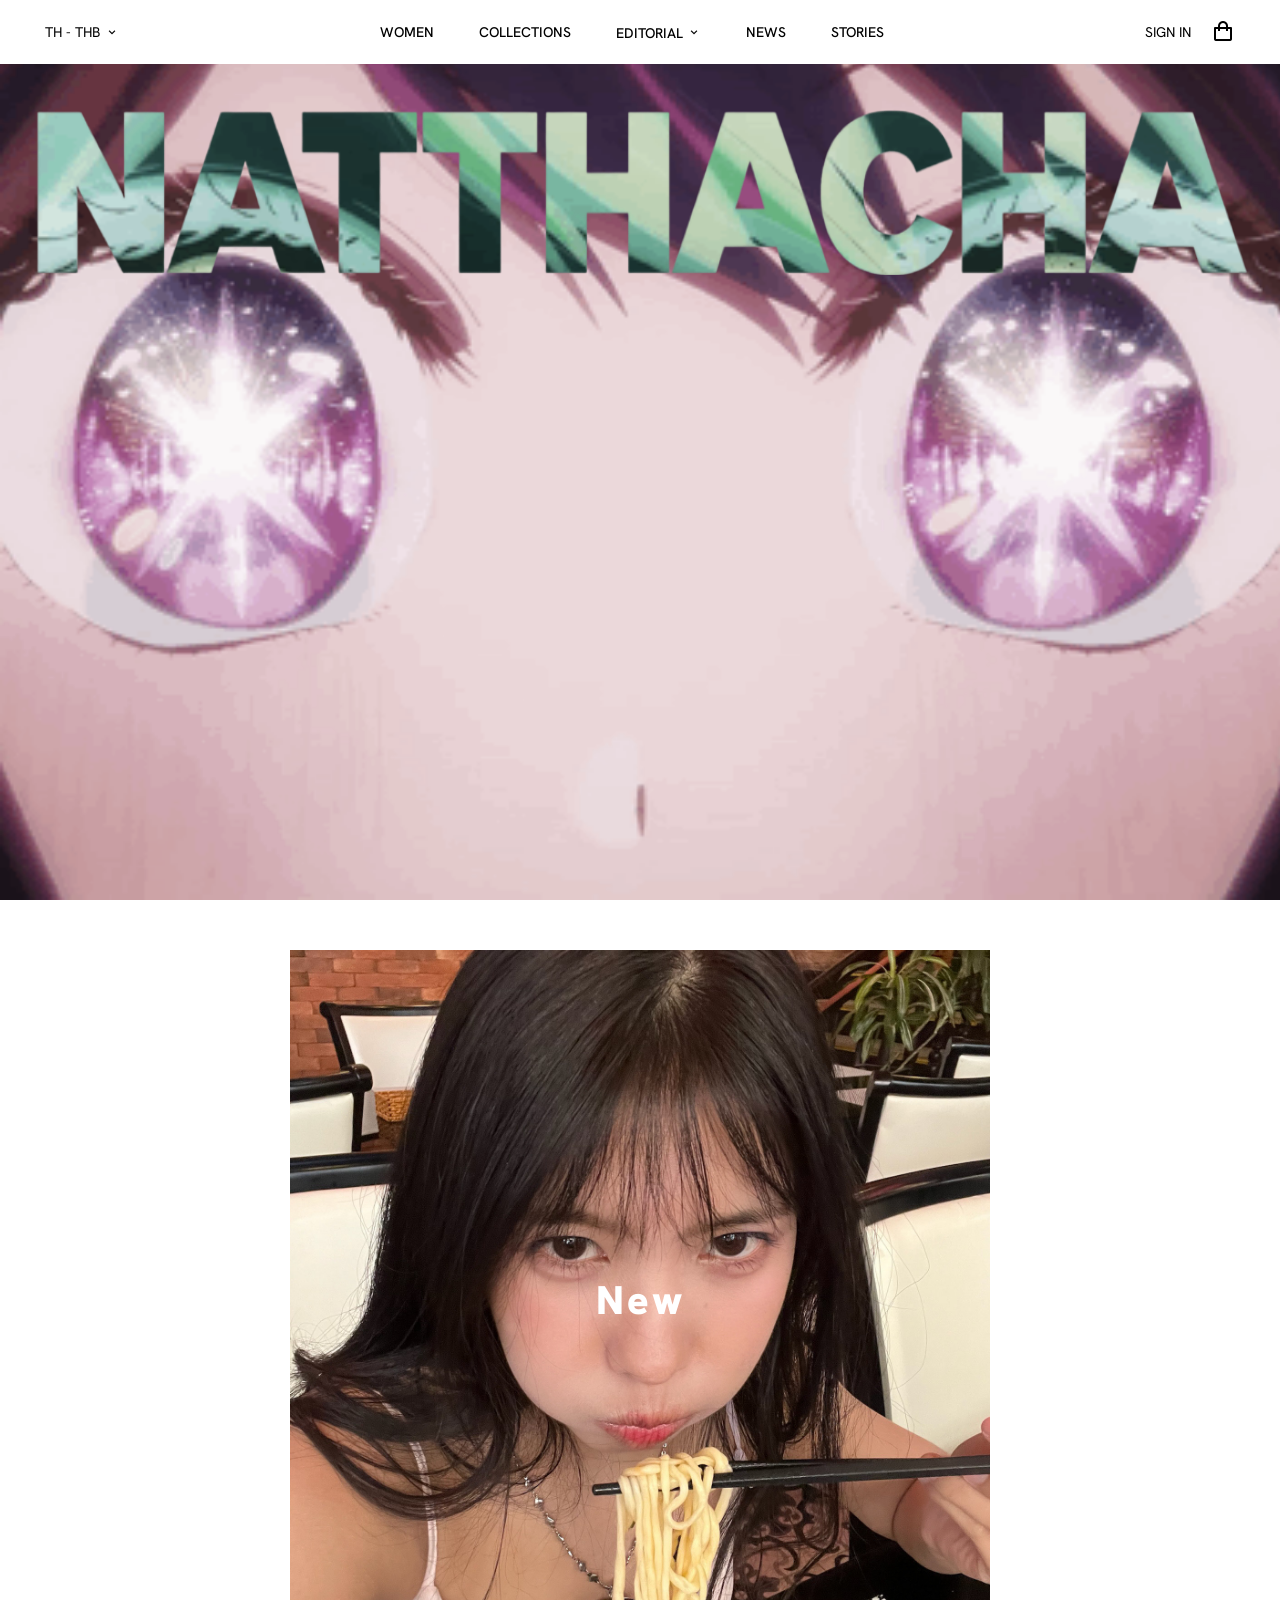
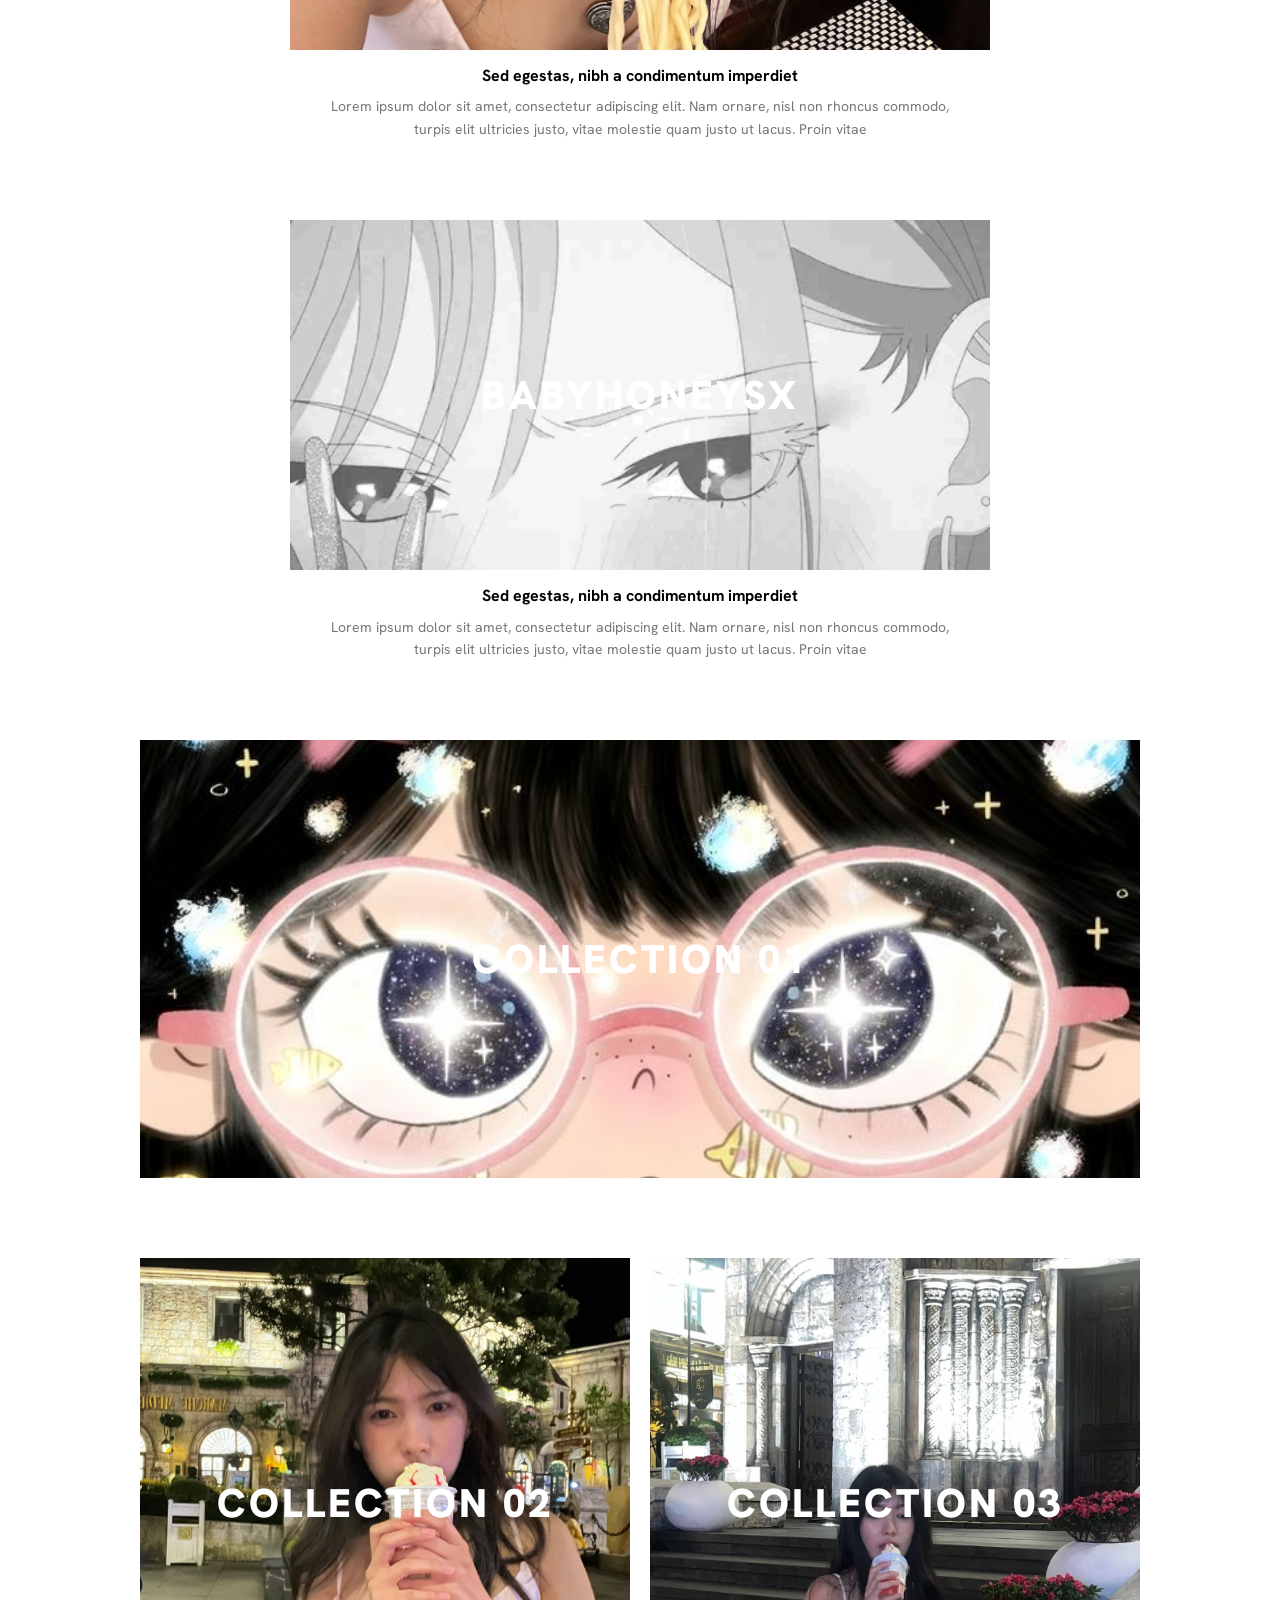
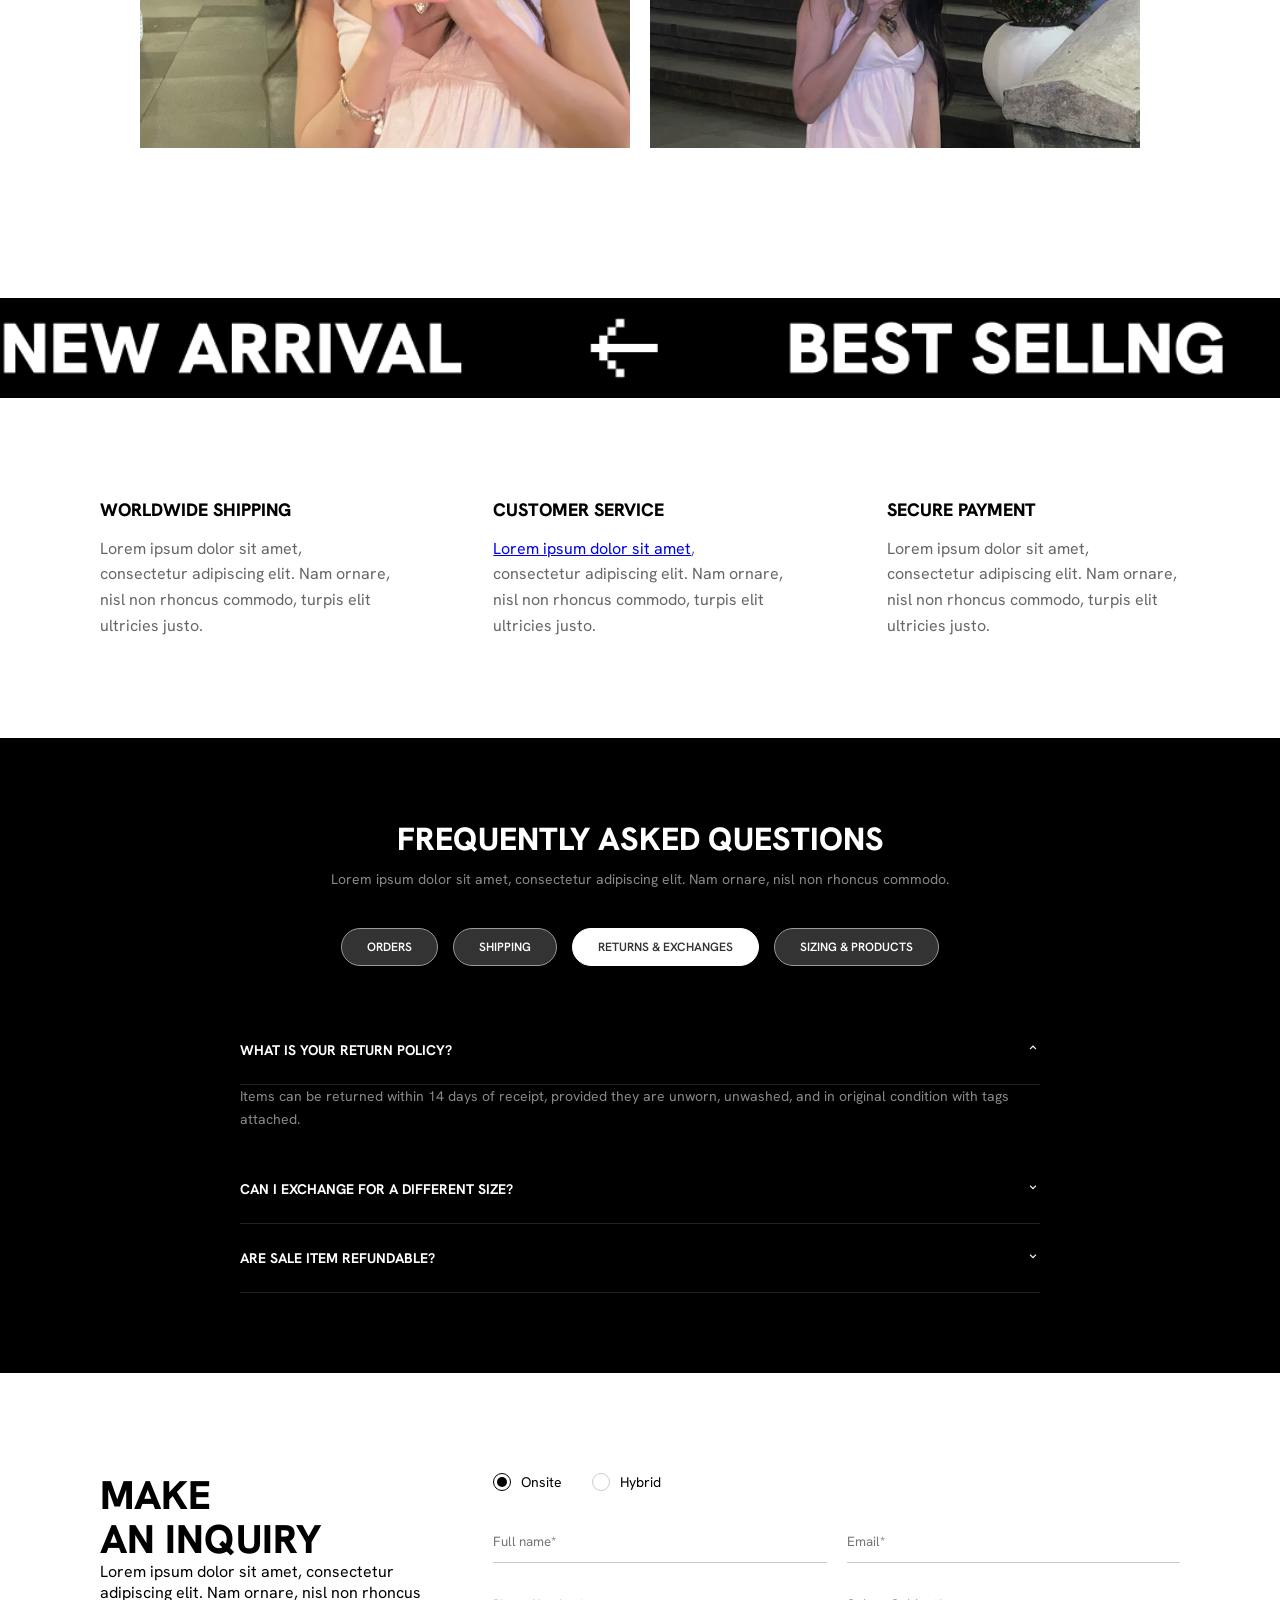
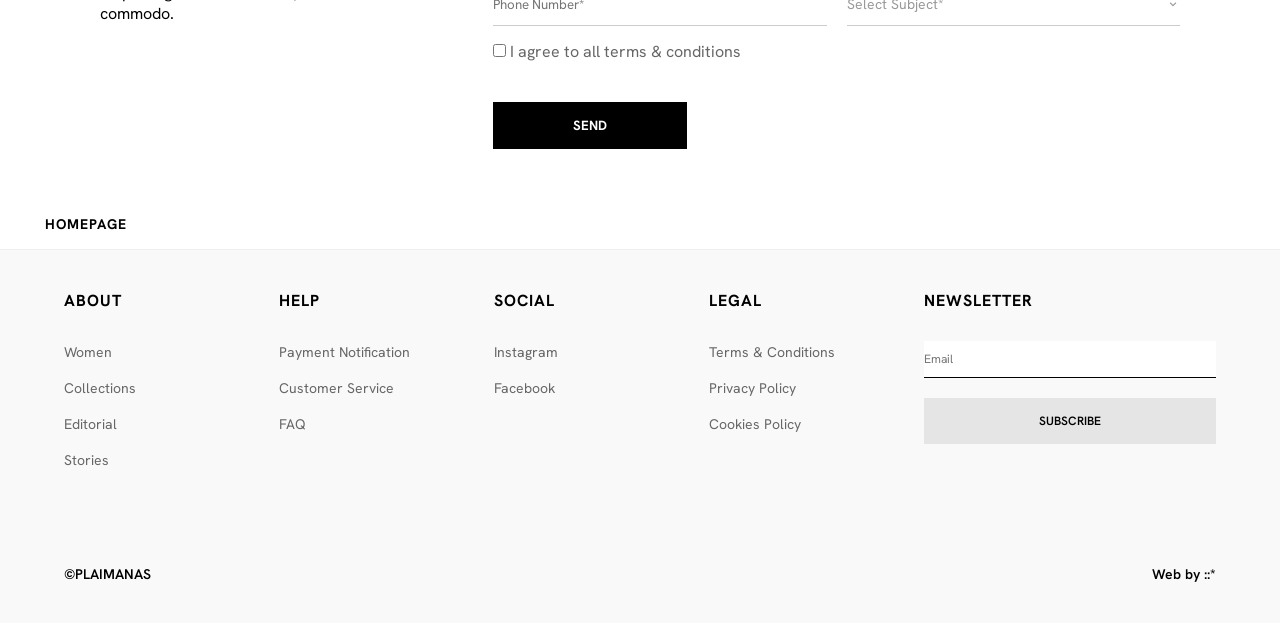
<file: index.html>
<!DOCTYPE html>
<html lang="en">
<head>
    <meta charset="UTF-8">
    <meta name="viewport" content="width=device-width, initial-scale=1.0">
    <title>Natthacha-Design</title>
    <link rel="preconnect" href="https://fonts.googleapis.com">
    <link rel="preconnect" href="https://fonts.gstatic.com" crossorigin>
    <link href="https://fonts.googleapis.com/css2?family=Hanken+Grotesk:ital,wght@0,100..900;1,100..900&display=swap" rel="stylesheet">
    <link href='https://unpkg.com/boxicons@2.1.4/css/boxicons.min.css' rel='stylesheet'>
    <link rel="stylesheet" href="css/faq.css">
    <link rel="stylesheet" href="css/collection.css">
    <link rel="stylesheet" href="css/cha_lang.css">
    <link rel="stylesheet" href="css/navbar.css">
    <link rel="stylesheet" href="css/footer.css">
</head>
<body>

    <div id="navbar-placeholder"></div>

    <main class="hero">
        <div class="hero-container">
             <img src="assets/images/Gif_3.gif" class="hero-video" alt="Gif Animation">
        </div>

        <div class="text-overlay-container">
            <img src="assets/images/NATTHACHA.png" alt="NATTHACHA" class="mask-text">
        </div>
    </main>

    <div id="collection-placeholder"></div>

    <div id="faq-footer-placeholder"></div>

    <script src="js/script.js"></script>
</body>
</html>
</file>
<file: css/faq.css>
* {
    margin: 0;
    padding: 0;
    box-sizing: border-box;
    font-family: 'Hanken Grotesk', sans-serif;
}

body {
    overflow-x: hidden;
    background-color: #fff;
}
.service-grid {
    display: grid;
    grid-template-columns: repeat(3, 1fr);
    gap: 100px;
    padding: 100px;
}

.service-item h4 {
    font-size: 18px;
    font-weight: 800;
    margin-bottom: 15px;
}

.service-item p {
    font-size: 16px;
    color: #666;
    line-height: 1.6;
}

.faq-section {
    background-color: black;
    color: white;
    padding: 80px 0 80px;
}

.faq-title {
    font-size: 32px;
    font-weight: 800;
    text-align: center;
    margin-bottom: 10px;
}

.faq-subtitle {
    text-align: center;
    color: #888;
    margin-bottom: 40px;
    font-size: 14px;
}

.faq-filters {
    display: flex;
    justify-content: center;
    gap: 15px;
    margin-bottom: 50px;
    flex-wrap: wrap;
}

.filter-btn {
    background: #333;
    border: 1px solid #999;
    color: #fff;
    padding: 10px 25px;
    border-radius: 25px;
    cursor: pointer;
    transition: all 0.3s ease;
    font-size: 12px;
    font-weight: 600;
    text-transform: uppercase;
}

.filter-btn.active {
    background-color: #ffffff !important; 
    color: #333 !important;          
    border-color: #ffffff;
}

.filter-btn:hover:not(.active) {
    border-color: #fff;
}

.accordion-item {
    max-width: 800px;
    margin: 0 auto;
}

.accordion-header {
    width: 100%;
    background: none;
    border: none;
    color: #fff;
    padding: 25px 0;
    display: flex;
    justify-content: space-between;
    font-weight: 700;
    cursor: pointer;
    font-size: 14px;
    border-bottom: 1px solid #222;
}

.accordion-content {
    display: none;
    padding-bottom: 25px;
    color: #888;
    font-size: 14px;
    line-height: 1.6;
}

.accordion-content.show {
    display: block;
}

.inquiry-container {
    display: grid;
    grid-template-columns: 1fr 2fr;
    gap: 50px;
    padding: 100px;
}

.inquiry-info h2 {
    font-size: 40px;
    font-weight: 800;
    line-height: 1.1;
}

.form-grid {
    display: grid;
    grid-template-columns: 1fr 1fr;
    gap: 20px;
}

.form-grid input,
.form-grid select {
    border: none;
    border-bottom: 1px solid #ccc;
    padding: 12px 0;
    outline: none;
    background: transparent;
}

.form-options {
    display: flex;
    gap: 30px;
    margin-bottom: 30px;
}

.form-options label {
    display: flex;
    align-items: center;
    gap: 10px;
    cursor: pointer;
    font-size: 14px;
}

.form-options input[type="radio"] {
    appearance: none;
    width: 18px;
    height: 18px;
    border: 1px solid #ccc;
    border-radius: 50%;
    position: relative;
    cursor: pointer;
}

.form-options input[type="radio"]:checked {
    border-color: #000;
}

.form-options input[type="radio"]:checked::before {
    content: "";
    width: 10px;
    height: 10px;
    background: #000;
    border-radius: 50%;
    position: absolute;
    top: 50%;
    left: 50%;
    transform: translate(-50%, -50%);
}

.send-btn {
    grid-column: 1 / span 2;
    justify-self: center;
    background: black;
    color: white;
    border: none;
    padding: 15px 80px;
    margin-top: 40px;
    font-weight: 700;
    cursor: pointer;
}

.custom-select-wrapper {
    position: relative;
    width: 100%;
}

.custom-select {
    position: relative;
    cursor: pointer;
}

.select-trigger {
    display: flex;
    justify-content: space-between;
    align-items: center;
    padding: 12px 0;
    border-bottom: 1px solid #ccc; 
    color: #999; 
    font-size: 14px;
}

.custom-options {
    position: absolute;
    top: 100%;
    left: 0;
    right: 0;
    background: #f9f9f9; 
    display: none; 
    z-index: 100;
    box-shadow: 0 4px 10px rgba(0,0,0,0.05);
}

.custom-options.open {
    display: block;
}

.custom-option {
    display: block;
    padding: 12px 20px;
    color: #000;
    font-size: 14px;
    transition: background 0.2s;
}

.custom-option:hover {
    background: #f0f0f0;
}

.select-trigger.selected span {
    color: #000;
}

.form-terms{
    color: #666;
    padding-top: 15px;
}

.newsletter-form {
    display: flex;
    flex-direction: column;
    gap: 15px;
}

.newsletter-form input {
    border: none;
    border-bottom: 1px solid #000;
    padding: 10px 0;
    font-size: 12px;
    outline: none;
}

.sub-btn {
    background-color: #e5e5e5; 
    color: #000;
    border: none;
    padding: 15px;
    font-size: 12px;
    font-weight: 600;
    cursor: pointer;
    transition: background 0.3s;
    margin-top: 5px;
}

.sub-btn:hover {
    background-color: #d1d1d1;
}

.footer-bottom {
    display: flex;
    justify-content: space-between;
    align-items: center;
    font-size: 14px;
    color: #000;
    font-weight: 600;
}

.inquiry-section {
    position: relative;
}

.back-to-top {
    position: absolute;
    left: 45px; 
    display: block;
    width: auto;
    padding-top: 340px;
}

.home-link {
    text-decoration: none;
    color: #000;
    font-size: 14px;
    font-weight: 700;
    letter-spacing: 1px;
    cursor: pointer;
    transition: opacity 0.3s ease;
    display: inline-block;
}

.home-link:hover {
    opacity: 0.5;
}


@media (max-width: 1024px) {
    .footer-grid {
        grid-template-columns: repeat(2, 1fr);
        gap: 40px;
    }
}

@media (max-width: 600px) {
    .footer-grid {
        grid-template-columns: 1fr;
    }
}

@media (max-width: 768px) {
    .inquiry-container {
        grid-template-columns: 1fr;
    }

    .service-grid {
        grid-template-columns: 1fr;
    }

    .send-btn {
        width: 100%;
    }
}
</file>
<file: css/collection.css>
* {
    font-family: 'Hanken Grotesk', sans-serif;
}

.babyhoneysx-container {
    position: relative;
    width: 100%;
    max-width: 700px;
    height: 350px;
    margin: 0 auto;
    overflow: hidden;
    background: #000;
}

.babyhoneysx-container img {
    width: 100%;
    height: 100%;
    object-fit: cover;     
    object-position: center;
    display: block;
}

.babyhoneysx {
    display: flex;
    flex-direction: column;
    align-items: center;
    text-align: center;  
    width: 100%;
    filter: grayscale(100%);
}

.collections {
    padding: 50px 5% 150px;
    display: flex;
    flex-direction: column;
    align-items: center;
    gap: 80px; 
    background-color: #fff;
}

.coll-item {
    width: 100%;
    display: flex;
    flex-direction: column;
    align-items: center;
    text-align: center;
}

.img-wrapper {
    position: relative;
    width: 100%;
    overflow: hidden;
    background: #f0f0f0;
}
* {
    margin: 0;
    padding: 0;
    box-sizing: border-box; 
}

body {
    margin: 0;
    padding: 0;
    overflow-x: hidden;
}

.hero {
    position: relative;
    height: 100vh;
    width: 100%;
}

.hero-container {
    position: absolute;
    top: 0;
    left: 0;
    width: 100%;
    height: 100%;
    z-index: 1; 
}

.hero-video {
    width: 100%;
    height: 100%;
    object-fit: cover;
    filter: grayscale(50%);
}

.text-overlay-container {
    position: fixed; 
    margin-top: 15%;
    left: 50%;
    transform: translate(-50%, -50%); 
    width: 100%;
    height: 100vh;
    display: flex;
    justify-content: center;
    align-items: center;
    z-index: 5; 
    mix-blend-mode: difference; 
    pointer-events: none;
}

.mask-text {
    width: 95%; 
    max-width: 1400px;
    height: auto;
    filter: brightness(100%);
}

.img-wrapper img {
    width: 100%;
    height: 100%;
    object-fit: cover;
    display: block; 
    transition: 0.5s;
}

.img-wrapper:hover img {
    filter: grayscale(0%);
}

.square { aspect-ratio: 1 / 1; max-width: 700px; }
.wide { aspect-ratio: 16 / 7; max-width: 1000px; }

.overlay-text {
    position: absolute;
    top: 50%;
    left: 50%;
    transform: translate(-50%, -50%);
    color: white;
    font-size: 2.5rem;
    font-weight: 900;
    letter-spacing: 3px;
    pointer-events: none;
    z-index: 2;
    white-space: nowrap;
}

.hover-video {
    position: absolute;
    top: 0;
    left: 0;
    width: 100%;
    height: 100%;
    object-fit: cover;
    opacity: 0; 
    transition: opacity 0.5s ease;
    z-index: 1;
}

.img-wrapper:hover .hover-video {
    opacity: 1;
}

.main-img {
    display: block;
    width: 100%;
    height: 100%;
    object-fit: cover;
    transition: opacity 0.5s ease;
}

.hover-img {
    position: absolute;
    top: 0;
    left: 0;
    width: 100%;
    height: 100%;
    object-fit: cover;
    opacity: 0; 
    transition: opacity 0.5s ease;
    z-index: 1;
}
ช
.img-wrapper:hover .main-img {
    opacity: 0;
}

.img-wrapper:hover {
    animation-play-state: paused;
}

.img-wrapper:hover .hover-img {
    opacity: 1;
}

.coll-row {
    display: flex;
    width: 100%;
    max-width: 1000px;
    gap: 20px;
}

.coll-row .coll-item {
    flex: 1;
}

.caption {
    font-family: 'Hanken Grotesk', sans-serif;
    font-size: 16px;      
    font-weight: 700;     
    line-height: 1.4;
    color: #000000;   
    margin-top: 15px;
    cursor: pointer;     
    transition: color 0.3s ease; 
    display: block;
}

.caption span {
    display: block;        
    font-size: 14px;       
    font-weight: 400;    
    color: #777777;       
    margin-top: 8px;
    line-height: 1.6;
    transition: color 0.3s ease; 
}
.caption:hover {
    color: #999999;        
}

.caption:hover span {
    color: #bbbbbb;       
}

.loop-container {
    width: 100%;
    overflow: hidden;
    white-space: nowrap;
    background: #000; 
}

.img-loop {
    display: flex;
    width: fit-content;
    animation: infiniteScroll 10s linear infinite;
    background: #000; 
}

.img-set {
    display: flex;
}

.img-set img {
    height: 100px;
    width: auto;  
    display: block;
}

@keyframes infiniteScroll {
    from {
        transform: translateX(0);
    }
    to {
        transform: translateX(-50%);
    }
}
</file>
<file: css/cha_lang.css>
.header-left {
    position: relative;
    z-index: 1000;
}

.lang-selector-wrapper {
    position: relative;
    display: inline-block;
    cursor: pointer;
    padding-left: 10px;
}

.lang-selector {
    font-size: 13px;
    color: #000;
    display: flex;
    align-items: center;
    gap: 5px;
    transition: color 0.3s;
}

.lang-dropdown {
    position: absolute;
    top: 100%; 
    left: 0;
    background-color: #fff; 
    min-width: 80px;
    padding-top: 10px; 
    opacity: 0;
    visibility: hidden;
    transition: opacity 0.3s ease, visibility 0.3s ease;
    padding-left: 10px;
}

.lang-dropdown a {
    display: block;
    text-decoration: none;
    font-size: 13px;
    color: #000;
    padding: 5px 0;
    transition: color 0.3s;
}

.lang-selector-wrapper:hover .lang-dropdown {
    opacity: 1;
    visibility: visible;
}

.lang-selector-wrapper:hover .lang-selector,
.lang-dropdown a:hover {
    color: #666;
}

.lang-selector-wrapper:hover i {
    transform: rotate(180deg);
}

.lang-selector i {
    transition: transform 0.5s;
}
</file>
<file: css/navbar.css>
.header {
    position: fixed;
    top: 0;
    left: 0;
    width: 100%;
    display: flex;
    justify-content: space-between;
    align-items: center;
    padding: 20px 45px;
    background: #fff;
    z-index: 1000;
    box-sizing: border-box;
}

.header-left {
    display: flex;
    align-items: center;
}

.lang-wrapper {
    position: relative;
    display: inline-block;
}

.lang-selector {
    cursor: pointer;
    font-size: 14px;
    display: flex;
    align-items: center;
    gap: 5px;
}

.lang-dropdown {
    position: absolute;
    top: 100%;
    left: 0;
    background: #ffffff;
    border: 1px solid #eeeeee;
    list-style: none;
    padding: 10px 0;
    margin: 10px 0 0 0;
    min-width: 100px;
    box-shadow: 0 4px 10px rgba(0,0,0,0.1);
    display: none;
    z-index: 10002;
}

.lang-dropdown.show {
    display: block !important;
    visibility: visible !important;
    opacity: 1 !important;
    transform: translateY(0) !important;
}

.lang-dropdown li a {
    display: block;
    padding: 8px 15px;
    text-decoration: none;
    color: #333333;
    font-size: 13px;
}

.lang-dropdown li a:hover {
    background: #f5f5f5;
}

.menu-toggle {
    display: none;
    cursor: pointer;
    font-size: 28px;
    z-index: 10001;
}

.navbar {
    display: flex;
    gap: 45px;
    align-items: center;
}

.navbar a {
    text-decoration: none;
    color: #000;
    font-weight: 500;
    font-size: 14px;
    display: inline-block;
    transition: all 0.3s ease;
}

.navbar a:hover {
    transform: scale(1.1);
    font-weight: 900;
}

.nav-item-editorial {
    display: inline-block;
}

.editorial-overlay {
    position: fixed;
    top: 0;
    left: 0;
    width: 100vw;
    height: 100vh;
    background-color: #000;
    z-index: 9999;
    opacity: 0;
    visibility: hidden;
    transition: opacity 0.5s ease, visibility 0.5s ease;
    display: flex;
    flex-direction: row;
    justify-content: center; 
    align-items: flex-start; 
    padding-top: 100px;
    padding-left: 10%; 
}

.nav-item-editorial:hover .editorial-overlay {
    opacity: 1;
    visibility: visible;
}

.editorial-content h2 {
    font-size: 40px; 
    font-weight: 800;
    margin-bottom: 30px;
    color: #fff;
    letter-spacing: 2px;
}

.editorial-list {
    display: flex;
    flex-direction: column;
    gap: 15px;
}

.editorial-list a {
    color: #fff !important;
    text-decoration: none;
    font-size: 18px;
    font-weight: 500;
    text-transform: uppercase;
    transition: opacity 0.3s ease;
}

.header-right {
    display: flex;     
    align-items: center;  
    gap: 20px;
    white-space: nowrap;
}

.sign-in {
    text-decoration: none;
    color: #000;
    font-size: 14px;
}

.sign-in:hover {
    opacity: 0.6;
}

.cart-icon {
    font-size: 24px; 
    cursor: pointer;
}

@media (max-width: 430px) {
    .header {
        padding: 15px 20px;
        justify-content: space-between;
    }

    .header-left { 
        order: 1; 
        flex: 1; 
    }
    
    .menu-toggle { 
        display: block;
        order: 2; 
        flex: 0;
    }

    .header-right { 
        order: 3; 
        flex: 1; 
        justify-content: flex-end;
        gap: 15px;
    }

    .editorial-overlay {
        display: none !important;
    }

    .navbar {
        display: none; 
        position: fixed;
        top: 0;
        left: 0;
        width: 100%;
        height: 100vh;
        background: #fff;
        z-index: 10000;
        flex-direction: column;
        justify-content: center;
        align-items: center;
        gap: 30px;
    }

    .navbar.active {
        display: flex;
    }

    .navbar a {
        font-size: 20px;
        letter-spacing: 2px;
        text-transform: uppercase;
    }
    
    .navbar a:hover {
        transform: none;
    }

    .sign-in, .lang-selector {
        font-size: 12px;
    }
}
</file>
<file: css/footer.css>
.main-footer {
    padding: 40px 5% 40px 5%;
    background-color: #f9f9f9;
    border-top: 1px solid #eee;
}

.footer-grid {
    display: grid;
    grid-template-columns: repeat(4, 1fr) 1.5fr;
    gap: 20px;
    margin-bottom: 80px;
}

.footer-col h4 {
    font-size: 16px;
    margin-bottom: 30px;
    letter-spacing: 1px;
}

.footer-col ul {
    list-style: none;
    padding: 0;
}

.footer-col ul li {
    margin-bottom: 15px;
}

.footer-col ul li a {
    text-decoration: none;
    color: #666;
    font-size: 14px;
    transition: color 0.3s;
}

.footer-col ul li a:hover {
    color: #000;
}
</file>
